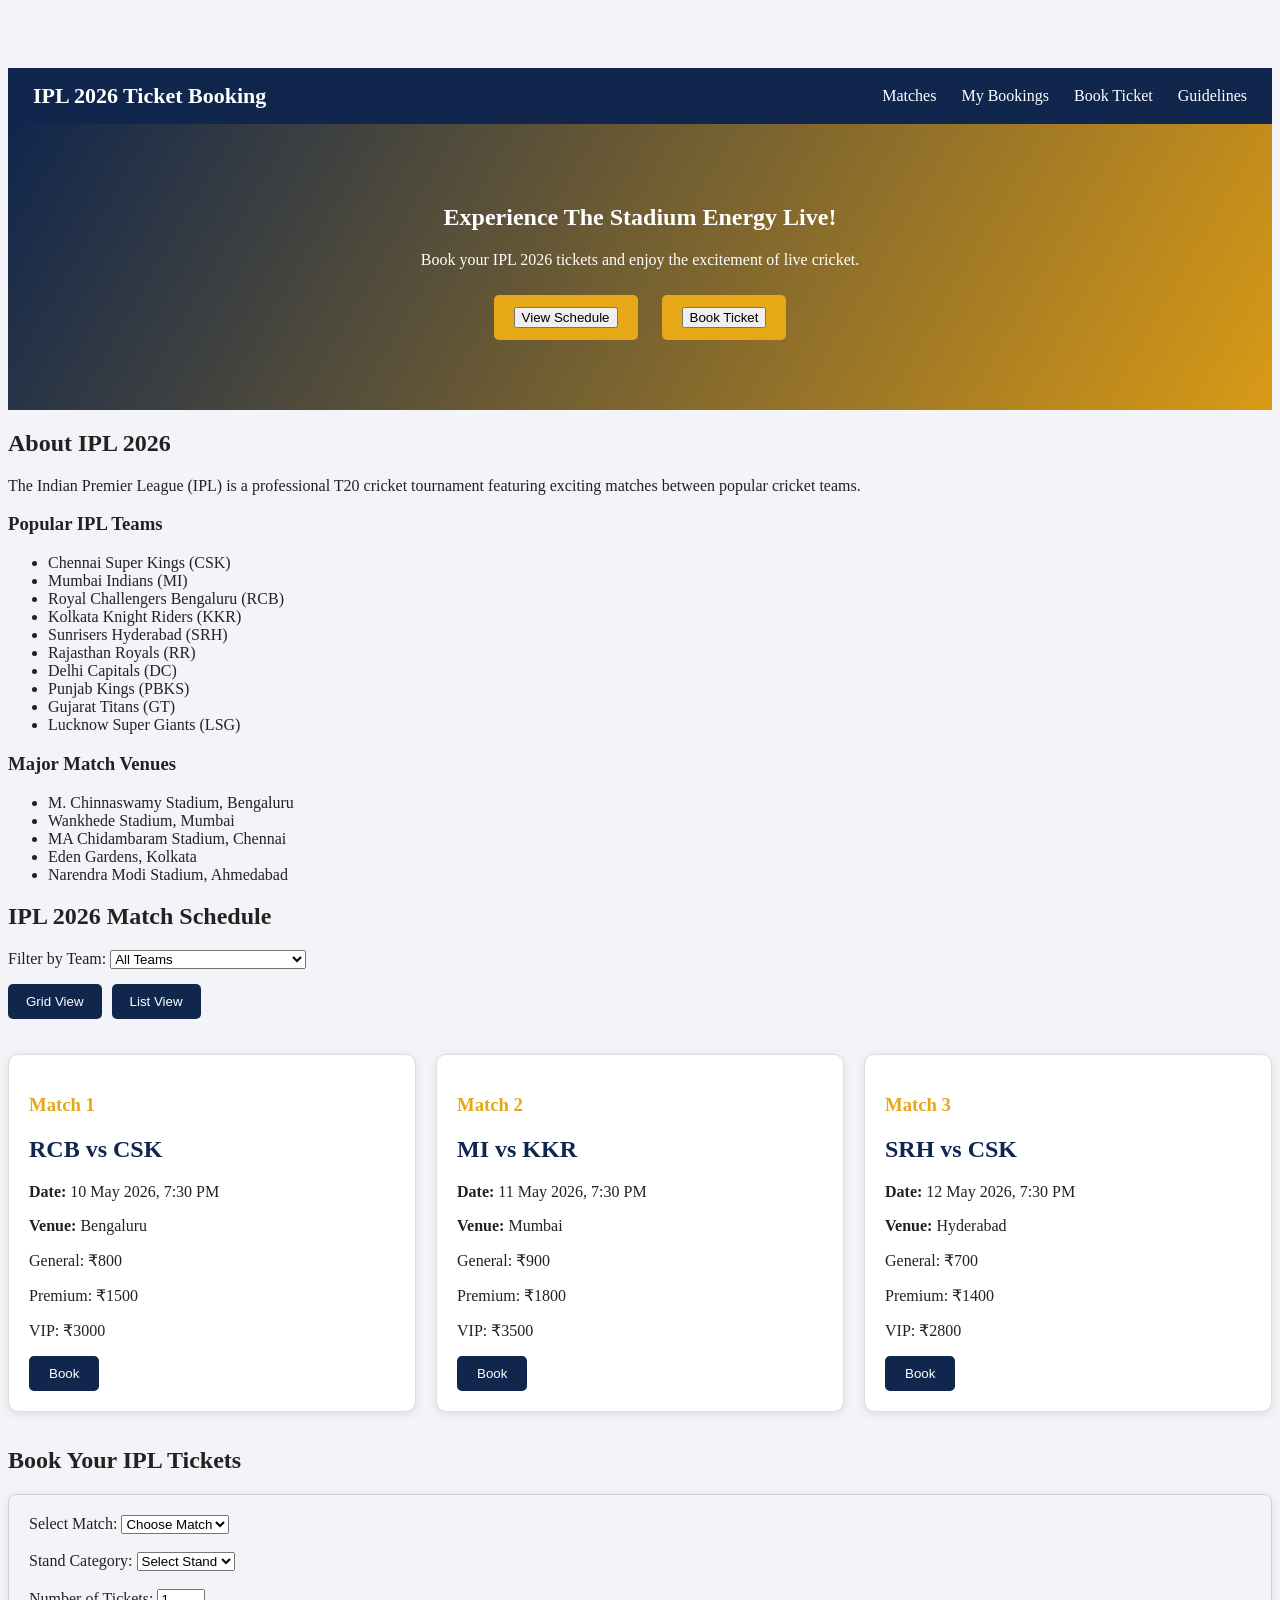
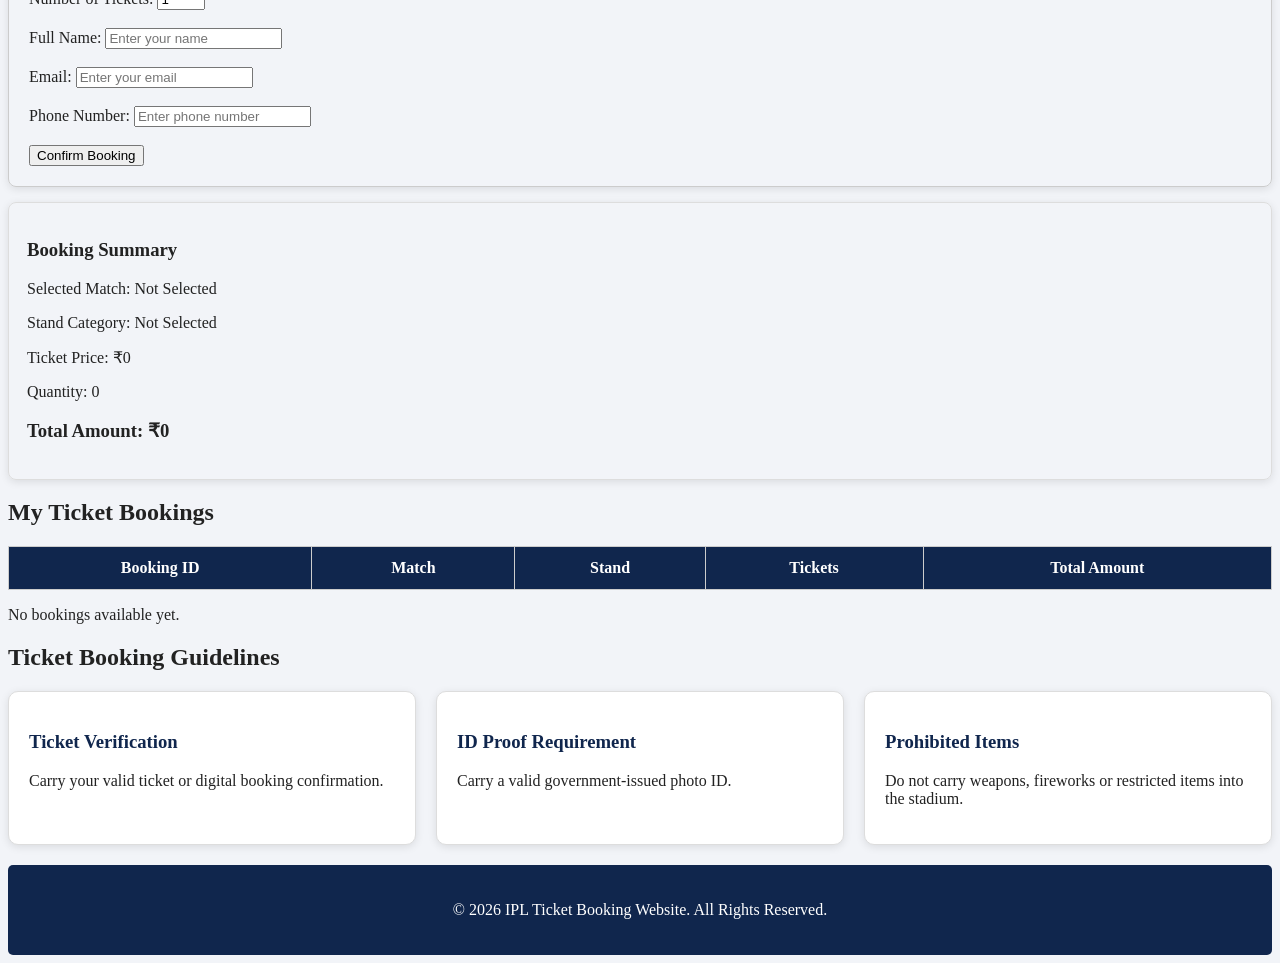
<file: index.html>
<!DOCTYPE html>
<html lang="en">

<head>
    <meta charset="UTF-8">
    <meta name="viewport" content="width=device-width, initial-scale=1.0">

    <link rel="stylesheet" href="styles.css">

    <title>HOME | IPL 2026 Ticket Booking</title>
</head>

<body>

    <!-- Navigation Bar -->
    

<header class="site-header">

    <h1>IPL 2026 Ticket Booking</h1>

    
    <button type="button" id="menuToggle"
            class="menu-toggle"
            aria-label="Toggle navigation"
            aria-expanded="false">
        ☰
    </button>

    <nav id="mainNav">
        <ul>
            <li><a href="#matches">Matches</a></li>
            <li><a href="#booking">My Bookings</a></li>
            <li><a href="booking.html">Book Ticket</a></li>
            <li><a href="#guidelines">Guidelines</a></li>
        </ul>
    </nav>

</header>



    <!-- Hero Section -->
    <section id="home" class="hero">

        <h1>Experience The Stadium Energy Live!</h1>

        <p>
            Book your IPL 2026 tickets and enjoy
            the excitement of live cricket.
        </p>

        <a href="#matches">
            <button>View Schedule</button>
        </a>

        <a href="#booking">
            <button>Book Ticket</button>
        </a>

    </section>


    <!-- About IPL Section -->
    <section id="about">

        <h2>About IPL 2026</h2>

        <p>
            The Indian Premier League (IPL) is a professional
            T20 cricket tournament featuring exciting matches
            between popular cricket teams.
        </p>

        <h3>Popular IPL Teams</h3>

        <ul>
            <li>Chennai Super Kings (CSK)</li>
            <li>Mumbai Indians (MI)</li>
            <li>Royal Challengers Bengaluru (RCB)</li>
            <li>Kolkata Knight Riders (KKR)</li>
            <li>Sunrisers Hyderabad (SRH)</li>
            <li>Rajasthan Royals (RR)</li>
            <li>Delhi Capitals (DC)</li>
            <li>Punjab Kings (PBKS)</li>
            <li>Gujarat Titans (GT)</li>
            <li>Lucknow Super Giants (LSG)</li>
        </ul>

        <h3>Major Match Venues</h3>

        <ul>
            <li>M. Chinnaswamy Stadium, Bengaluru</li>
            <li>Wankhede Stadium, Mumbai</li>
            <li>MA Chidambaram Stadium, Chennai</li>
            <li>Eden Gardens, Kolkata</li>
            <li>Narendra Modi Stadium, Ahmedabad</li>
        </ul>

    </section>


    <!-- Match Schedule Section -->
    <section id="matches">

        <h2>IPL 2026 Match Schedule</h2>

        <label for="teamFilter">Filter by Team:</label>

        <select id="teamFilter">
            <option value="all">All Teams</option>
            <option value="CSK">Chennai Super Kings</option>
            <option value="MI">Mumbai Indians</option>
            <option value="RCB">Royal Challengers Bengaluru</option>
            <option value="KKR">Kolkata Knight Riders</option>
            <option value="SRH">Sunrisers Hyderabad</option>
        </select>

        
<div class="view-controls">

    <button type="button" id="gridView">Grid View</button>

    <button type="button" id="listView">List View</button>

</div>

        
<!-- Match Cards -->
<div class="match-grid" id="matchGrid">

    
    <article class="match-card" data-teams="RCB CSK">
        <h3>Match 1</h3>
        <h2>RCB vs CSK</h2>
        <p><strong>Date:</strong> 10 May 2026, 7:30 PM</p>
        <p><strong>Venue:</strong> Bengaluru</p>
        <p>General: ₹800</p>
        <p>Premium: ₹1500</p>
        <p>VIP: ₹3000</p>
        <button type="button" class="book-btn">Book</button>
    </article>

    
    <article class="match-card" data-teams="MI KKR">
        <h3>Match 2</h3>
        <h2>MI vs KKR</h2>
        <p><strong>Date:</strong> 11 May 2026, 7:30 PM</p>
        <p><strong>Venue:</strong> Mumbai</p>
        <p>General: ₹900</p>
        <p>Premium: ₹1800</p>
        <p>VIP: ₹3500</p>
        <button type="button" class="book-btn">Book</button>
    </article>

    
    <article class="match-card" data-teams="SRH CSK">
        <h3>Match 3</h3>
        <h2>SRH vs CSK</h2>
        <p><strong>Date:</strong> 12 May 2026, 7:30 PM</p>
        <p><strong>Venue:</strong> Hyderabad</p>
        <p>General: ₹700</p>
        <p>Premium: ₹1400</p>
        <p>VIP: ₹2800</p>
        <button type="button" class="book-btn">Book</button>
    </article>

</div>


    </section>


    <!-- Ticket Booking Form -->
    <section id="booking">

        <h2>Book Your IPL Tickets</h2>

        <form>

            <label for="match">Select Match:</label>
            <select id="match" name="match" required>
                <option value="">Choose Match</option>
                <option value="RCB vs CSK">RCB vs CSK</option>
                <option value="MI vs KKR">MI vs KKR</option>
                <option value="SRH vs CSK">SRH vs CSK</option>
            </select>

            <br><br>

            <label for="stand">Stand Category:</label>
            <select id="stand" name="stand" required>
                <option value="">Select Stand</option>
                <option value="General">General</option>
                <option value="Premium">Premium</option>
                <option value="VIP">VIP</option>
            </select>

            <br><br>

            <label for="quantity">Number of Tickets:</label>
            <input type="number" id="quantity" name="quantity"
                    min="1" max="10" value="1" required>

            <br><br>

            <label for="name">Full Name:</label>
            <input type="text" id="name" name="name"
                   placeholder="Enter your name" required>

            <br><br>

            <label for="email">Email:</label>
            <input type="email" id="email" name="email"
                   placeholder="Enter your email" required>

            <br><br>

            <label for="phone">Phone Number:</label>
            <input type="tel" id="phone" name="phone"
                   placeholder="Enter phone number" required>

            <br><br>

            <button type="submit">Confirm Booking</button>

        </form>

        <!-- Booking Summary -->
        
<aside>

    <h3>Booking Summary</h3>

    <p>Selected Match: <span id="summaryMatch">Not Selected</span></p>

    <p>Stand Category: <span id="summaryStand">Not Selected</span></p>

    <p>Ticket Price: <span id="summaryPrice">₹0</span></p>

    <p>Quantity: <span id="summaryQuantity">0</span></p>

    <h3>Total Amount: <span id="summaryTotal">₹0</span></h3>

</aside>

    </section>


    <!-- My Bookings Section -->
    <section id="mybookings">

        <h2>My Ticket Bookings</h2>

        <table border="1">

            <thead>
                <tr>
                    <th>Booking ID</th>
                    <th>Match</th>
                    <th>Stand</th>
                    <th>Tickets</th>
                    <th>Total Amount</th>
                </tr>
            </thead>

            <tbody>
                <!-- Future booking records -->
            </tbody>

        </table>

        <p>No bookings available yet.</p>

    </section>


   
<!-- Guidelines Section -->
<section id="guidelines">

    <h2>Ticket Booking Guidelines</h2>

    <div class="guidelines-grid">

        <article>
            <h3>Ticket Verification</h3>
            <p>Carry your valid ticket or digital booking confirmation.</p>
        </article>

        <article>
            <h3>ID Proof Requirement</h3>
            <p>Carry a valid government-issued photo ID.</p>
        </article>

        <article>
            <h3>Prohibited Items</h3>
            <p>Do not carry weapons, fireworks or restricted items into the stadium.</p>
        </article>

    </div>

</section>



    <!-- Footer -->
    <footer>

        <p>&copy; 2026 IPL Ticket Booking Website. All Rights Reserved.</p>

    </footer>
    <script src="app.js"></script>

</body>
</html>
</file>
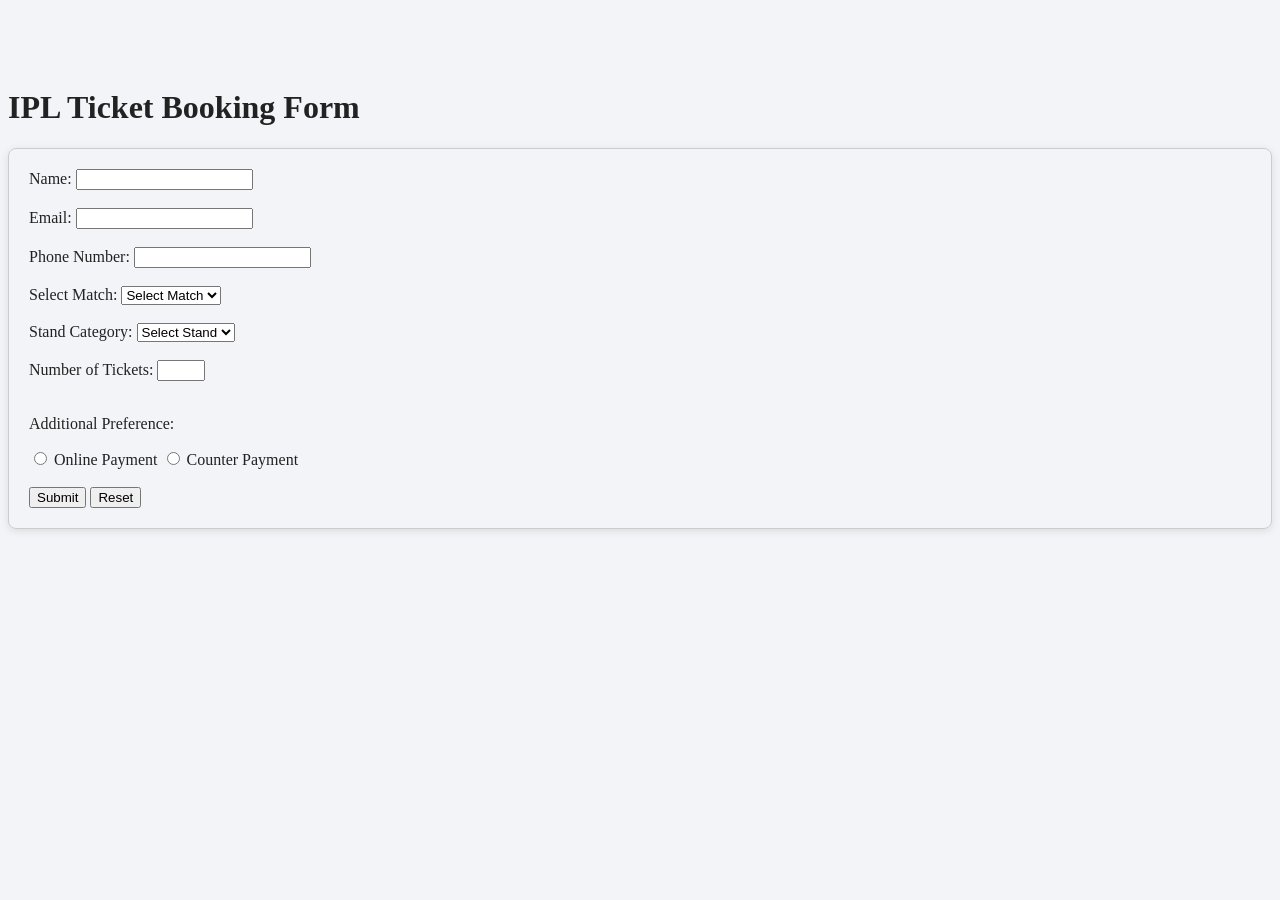
<file: booking.html>
<!DOCTYPE html>
<html lang="en">
<head>
    <meta charset="UTF-8">
    <meta name="viewport" content="width=device-width, initial-scale=1.0">
    <title>IPL Ticket Booking</title>
    <link rel="stylesheet" href="styles.css">
</head>
<body>

    <h1>IPL Ticket Booking Form</h1>

    <form action="#" method="get">

        <!-- Name -->
        <label for="name">Name:</label>
        <input type="text" id="name" name="name"
               pattern="[A-Za-z ]+"
               minlength="3" maxlength="30"
               title="Name should contain only letters and spaces"
               required>

        <br><br>

        <!-- Email -->
        <label for="email">Email:</label>
        <input type="email" id="email" name="email" required>

        <br><br>

        <!-- Phone Number -->
        <label for="phone">Phone Number:</label>
        <input type="tel" id="phone" name="phone"
               pattern="[0-9]{10}"
               minlength="10" maxlength="10"
               title="Please enter exactly 10 digits"
               required>

        <br><br>

        <!-- Match Selection -->
        <label for="match">Select Match:</label>
        <select id="match" name="match" required>
            <option value="">Select Match</option>
            <option value="RCB vs CSK">RCB vs CSK</option>
            <option value="MI vs KKR">MI vs KKR</option>
            <option value="SRH vs DC">SRH vs DC</option>
        </select>

        <br><br>

        <!-- Stand Category -->
        <label for="stand">Stand Category:</label>
        <select id="stand" name="stand" required>
            <option value="">Select Stand</option>
            <option value="General">General</option>
            <option value="Premium">Premium</option>
            <option value="VIP">VIP</option>
        </select>

        <br><br>

        <!-- Number of Tickets -->
        <label for="tickets">Number of Tickets:</label>
        <input type="number" id="tickets" name="tickets"
               min="1" max="10" required>

        <br><br>

        <!-- Additional Preference -->
        <p>Additional Preference:</p>

        <input type="radio" id="online" name="preference"
               value="Online Payment" required>
        <label for="online">Online Payment</label>

        <input type="radio" id="counter" name="preference"
               value="Counter Payment">
        <label for="counter">Counter Payment</label>

        <br><br>

        <!-- Submit and Reset -->
        <button type="submit">Submit</button>
        <button type="reset">Reset</button>

    </form>

</body>
</html>
</file>
<file: styles.css>
/* 1. CSS Variables */
:root {
    --primary: #10264d;
    --accent: #e6a817;
    --background: #f2f4f8;
    --text: #222222;
}

/* 2. Navigation Bar */
nav {
    position: fixed;
    top: 0;
    left: 0;
    width: 100%;
    background-color: var(--primary);
    padding: 15px 0;
    text-align: center;
    z-index: 1000;
}

nav ul {
    list-style: none;
    margin: 0;
    padding: 0;
    display: flex;
    justify-content: center;
    gap: 25px;
}

nav a {
    color: white;
    text-decoration: none;
}

nav a:hover {
    color: var(--accent);
}

/* Prevent fixed navigation from covering the page */
body {
    padding-top: 60px;
    background-color: var(--background);
    color: var(--text);
}

/* 3. Hero Section */
#home,
.hero {
    background: linear-gradient(120deg, #10264d, #d99a16);
    text-align: center;
    padding: 60px 20px;
    color: white;
}

#home a,
.hero a {
    display: inline-block;
    background-color: var(--accent);
    color: var(--primary);
    padding: 12px 20px;
    margin: 10px;
    border-radius: 5px;
    text-decoration: none;
}

#home a:hover,
.hero a:hover {
    background-color: white;
}

/* 4. Tables */
table {
    width: 100%;
    border-collapse: collapse;
    margin: 15px 0;
}

th, td {
    padding: 12px;
    border: 1px solid #cccccc;
}

th {
    background-color: var(--primary);
    color: white;
}

/* 4. Cards */
article, aside {
    padding: 18px;
    margin: 15px 0;
    border: 1px solid #dddddd;
    border-radius: 8px;
    box-shadow: 0 2px 8px rgba(0, 0, 0, 0.1);
}

/* 4. Forms */
form {
    padding: 20px;
    margin: 15px 0;
    border: 1px solid #cccccc;
    border-radius: 8px;
    box-shadow: 0 2px 8px rgba(0, 0, 0, 0.1);
}

/* 5. Footer */
footer {
    background-color: var(--primary);
    color: white;
    text-align: center;
    padding: 20px;
    margin-top: 20px;
    border-radius: 5px;
}

.toast {
    position: fixed;
    bottom: 20px;
    right: 20px;
    background-color: #1e293b;
    color: white;
    padding: 12px 20px;
    border-radius: 5px;
    z-index: 1000;
}




.site-header {
    display: flex;
    justify-content: space-between;
    align-items: center;
    background-color: var(--primary);
    padding: 15px 25px;
    gap: 20px;
}

.site-header h1 {
    color: white;
    font-size: 22px;
    margin: 0;
}

.site-header nav {
    position: static;
    width: auto;
    padding: 0;
    background-color: transparent;
}

.site-header nav ul {
    display: flex;
    align-items: center;
    gap: 25px;
}

.menu-toggle {
    display: none;
    background: var(--accent);
    color: var(--primary);
    border: none;
    padding: 8px 12px;
    font-size: 22px;
    cursor: pointer;
}

/* Mobile Navigation */
@media (max-width: 768px) {

    .site-header {
        flex-wrap: wrap;
    }

    .menu-toggle {
        display: block;
    }

    .site-header nav {
        display: none;
        width: 100%;
    }

    .site-header nav.active {
        display: block;
    }

    .site-header nav ul {
        flex-direction: column;
        align-items: flex-start;
        gap: 15px;
    }
}




.match-grid {
    display: grid;
    grid-template-columns: repeat(3, 1fr);
    gap: 20px;
    margin-top: 20px;
}

.match-card {
    background-color: white;
    padding: 20px;
    border-radius: 10px;
    border: 1px solid #dddddd;
    box-shadow: 0 2px 8px rgba(0, 0, 0, 0.1);
}

.match-card h3 {
    color: var(--accent);
}

.match-card h2 {
    color: var(--primary);
}

.match-card button {
    background-color: var(--primary);
    color: white;
    border: none;
    padding: 10px 20px;
    border-radius: 5px;
    cursor: pointer;
}

.match-card button:hover {
    background-color: var(--accent);
    color: var(--primary);
}


@media (max-width: 900px) {
    .match-grid {
        grid-template-columns: repeat(2, 1fr);
    }
}


@media (max-width: 600px) {
    .match-grid {
        grid-template-columns: 1fr;
    }
}



.view-controls {
    display: flex;
    gap: 10px;
    margin: 15px 0;
}

.view-controls button {
    background-color: var(--primary);
    color: white;
    padding: 10px 18px;
    border: none;
    border-radius: 5px;
    cursor: pointer;
}

.view-controls button:hover {
    background-color: var(--accent);
    color: var(--primary);
}

/* List View */
.match-grid.list-view {
    grid-template-columns: 1fr;
}

.match-grid.list-view .match-card {
    width: 100%;
    box-sizing: border-box;
}



.guidelines-grid {
    display: grid;
    grid-template-columns: repeat(3, 1fr);
    gap: 20px;
    margin-top: 20px;
}

.guidelines-grid article {
    background-color: white;
    padding: 20px;
    border-radius: 10px;
    border: 1px solid #dddddd;
    box-shadow: 0 2px 8px rgba(0, 0, 0, 0.1);
    margin: 0;
}

.guidelines-grid h3 {
    color: var(--primary);
}


@media (max-width: 900px) {
    .guidelines-grid {
        grid-template-columns: repeat(2, 1fr);
    }
}


@media (max-width: 600px) {
    .guidelines-grid {
        grid-template-columns: 1fr;
    }
}
</file>
